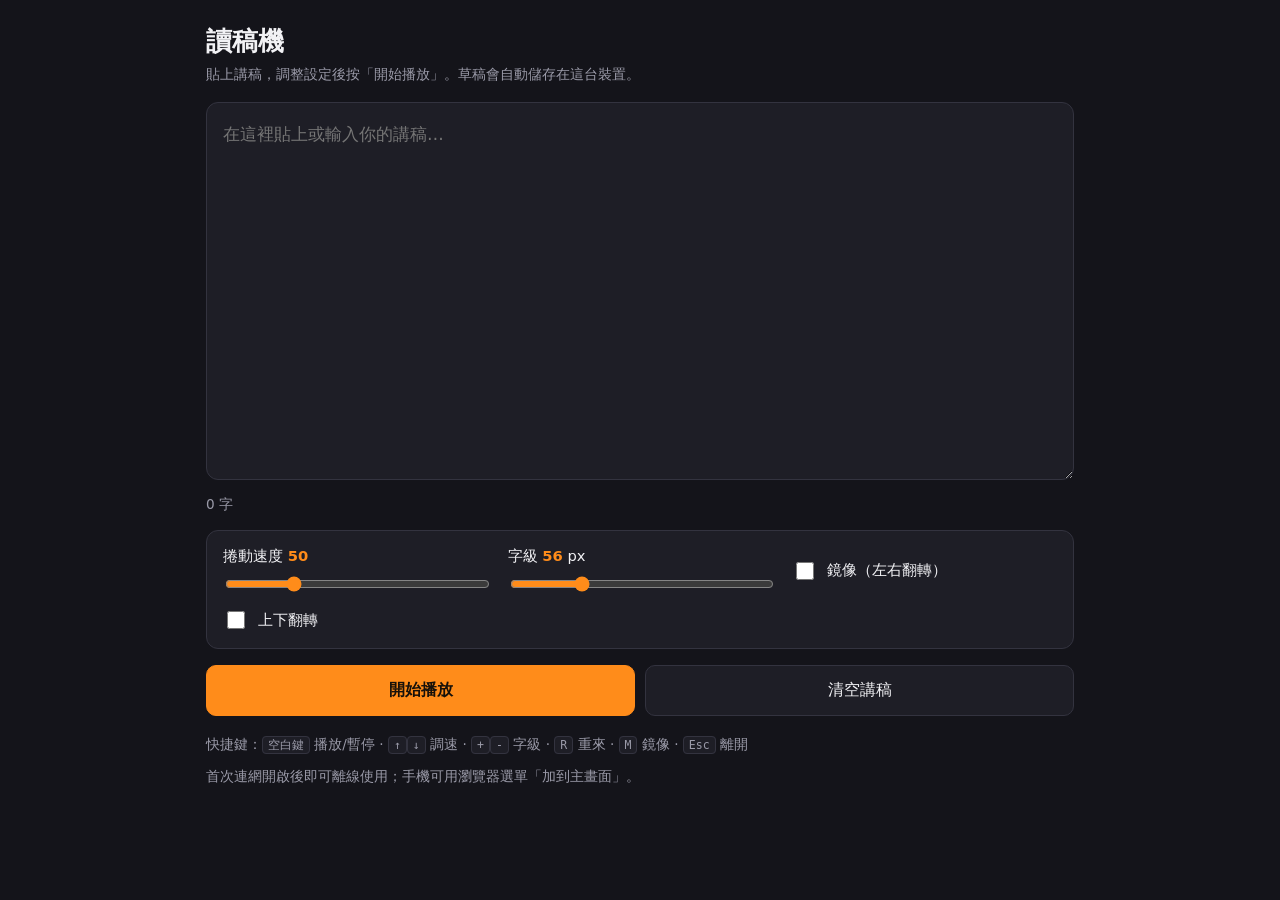
<file: teleprompter/index.html>
<!DOCTYPE html>
<html lang="zh-Hant">
<head>
<meta charset="UTF-8">
<meta name="viewport" content="width=device-width, initial-scale=1, viewport-fit=cover">
<title>讀稿機 Teleprompter</title>
<meta name="description" content="輕量離線可用的網頁讀稿機，適合主持、致詞、簡報排練。">
<meta name="theme-color" content="#111114">
<link rel="manifest" href="manifest.json">
<link rel="icon" href="icons/icon-192.png">
<link rel="apple-touch-icon" href="icons/icon-192.png">
<meta name="apple-mobile-web-app-capable" content="yes">
<meta name="apple-mobile-web-app-status-bar-style" content="black">
<link rel="stylesheet" href="css/style.css?v=1">
</head>
<body>

<!-- ===== 編輯畫面 ===== -->
<main id="editor" class="editor">
  <header class="editor__head">
    <h1>讀稿機</h1>
    <p class="hint">貼上講稿，調整設定後按「開始播放」。草稿會自動儲存在這台裝置。</p>
  </header>

  <textarea id="script" class="script-input" placeholder="在這裡貼上或輸入你的講稿…"
            spellcheck="false" autocomplete="off"></textarea>

  <div class="editor__meta">
    <span id="stats" class="stats">0 字</span>
    <span id="saveState" class="save-state" aria-live="polite"></span>
  </div>

  <section class="settings" aria-label="播放設定">
    <label class="field">
      <span class="field__label">捲動速度 <b id="speedVal">50</b></span>
      <input type="range" id="speed" min="1" max="200" step="1" value="50">
    </label>

    <label class="field">
      <span class="field__label">字級 <b id="fontVal">56</b> px</span>
      <input type="range" id="fontSize" min="20" max="160" step="2" value="56">
    </label>

    <label class="field field--row">
      <input type="checkbox" id="mirrorX">
      <span>鏡像（左右翻轉）</span>
    </label>

    <label class="field field--row">
      <input type="checkbox" id="mirrorY">
      <span>上下翻轉</span>
    </label>
  </section>

  <div class="editor__actions">
    <button id="startBtn" class="btn btn--primary" type="button">開始播放</button>
    <button id="clearBtn" class="btn" type="button">清空講稿</button>
  </div>

  <footer class="editor__foot">
    <p>快捷鍵：<kbd>空白鍵</kbd> 播放/暫停 · <kbd>↑</kbd><kbd>↓</kbd> 調速 · <kbd>+</kbd><kbd>-</kbd> 字級 ·
      <kbd>R</kbd> 重來 · <kbd>M</kbd> 鏡像 · <kbd>Esc</kbd> 離開</p>
    <p id="offlineNote" class="hint"></p>
  </footer>
</main>

<!-- ===== 全螢幕播放畫面 ===== -->
<section id="player" class="player" hidden aria-label="播放畫面">
  <div class="player__guide" aria-hidden="true"></div>

  <div id="viewport" class="player__viewport">
    <div id="scroller" class="player__scroller">
      <div id="scriptView" class="player__text"></div>
    </div>
  </div>

  <div id="controls" class="controls" role="toolbar" aria-label="播放控制">
    <button id="playBtn" class="ctrl ctrl--play" type="button" aria-label="播放或暫停">▶</button>
    <button id="restartBtn" class="ctrl" type="button" aria-label="重新開始">⟲</button>

    <label class="ctrl-field">
      <span>速度</span>
      <input type="range" id="speed2" min="1" max="200" step="1" value="50">
    </label>

    <label class="ctrl-field">
      <span>字級</span>
      <input type="range" id="fontSize2" min="20" max="160" step="2" value="56">
    </label>

    <button id="mirrorBtn" class="ctrl" type="button" aria-pressed="false" aria-label="鏡像切換">鏡像</button>
    <button id="exitBtn" class="ctrl ctrl--exit" type="button" aria-label="離開播放">離開</button>
  </div>
</section>

<script src="js/storage.js?v=1"></script>
<script src="js/app.js?v=1"></script>
<script>
if ('serviceWorker' in navigator) {
  window.addEventListener('load', function () {
    navigator.serviceWorker.register('sw.js').catch(function (err) {
      console.warn('Service Worker 註冊失敗：', err);
    });
  });
}
</script>
</body>
</html>
</file>
<file: teleprompter/css/style.css>
:root {
  --bg: #14141a;
  --panel: #1e1e26;
  --line: #33333f;
  --fg: #f2f2f5;
  --muted: #9a9aa8;
  --accent: #ff8c1a;
  --accent-ink: #17110a;
}

* { box-sizing: border-box; }

html, body {
  margin: 0;
  height: 100%;
  background: var(--bg);
  color: var(--fg);
  font-family: "Noto Sans TC", "PingFang TC", "Microsoft JhengHei", system-ui, sans-serif;
  -webkit-text-size-adjust: 100%;
}

kbd {
  background: var(--panel);
  border: 1px solid var(--line);
  border-radius: 4px;
  padding: 1px 5px;
  font-size: .85em;
}

/* ---------- 編輯畫面 ---------- */
.editor {
  max-width: 900px;
  margin: 0 auto;
  padding: 24px 16px calc(32px + env(safe-area-inset-bottom));
  display: flex;
  flex-direction: column;
  gap: 16px;
}

.editor__head h1 { margin: 0 0 4px; font-size: 1.6rem; }
.hint { margin: 0; color: var(--muted); font-size: .9rem; line-height: 1.6; }

.script-input {
  width: 100%;
  min-height: 42vh;
  resize: vertical;
  padding: 16px;
  border-radius: 12px;
  border: 1px solid var(--line);
  background: var(--panel);
  color: var(--fg);
  font-size: 1.05rem;
  line-height: 1.8;
  font-family: inherit;
}
.script-input:focus { outline: 2px solid var(--accent); outline-offset: 1px; }

.editor__meta {
  display: flex;
  justify-content: space-between;
  color: var(--muted);
  font-size: .85rem;
}

.settings {
  display: grid;
  grid-template-columns: repeat(auto-fit, minmax(240px, 1fr));
  gap: 14px 20px;
  padding: 16px;
  border: 1px solid var(--line);
  border-radius: 12px;
  background: var(--panel);
}

.field { display: flex; flex-direction: column; gap: 8px; font-size: .92rem; }
.field--row { flex-direction: row; align-items: center; gap: 10px; }
.field__label b { color: var(--accent); font-variant-numeric: tabular-nums; }

input[type="range"] { width: 100%; accent-color: var(--accent); }
input[type="checkbox"] { width: 18px; height: 18px; accent-color: var(--accent); }

.editor__actions { display: flex; flex-wrap: wrap; gap: 10px; }

.btn {
  flex: 1 1 160px;
  padding: 14px 18px;
  border-radius: 10px;
  border: 1px solid var(--line);
  background: var(--panel);
  color: var(--fg);
  font-size: 1rem;
  cursor: pointer;
}
.btn:hover { border-color: var(--accent); }
.btn--primary {
  background: var(--accent);
  border-color: var(--accent);
  color: var(--accent-ink);
  font-weight: 700;
}

.editor__foot { display: flex; flex-direction: column; gap: 6px; }
.editor__foot p { margin: 0; color: var(--muted); font-size: .85rem; line-height: 1.9; }

/* ---------- 播放畫面 ---------- */
.player {
  position: fixed;
  inset: 0;
  background: #000;
  overflow: hidden;
}
.player[hidden] { display: none; }

.player__viewport {
  position: absolute;
  inset: 0;
  overflow: hidden;
}

/* 鏡像作用在 viewport，捲動位移仍照常計算 */
.player.is-mirror-x .player__viewport { transform: scaleX(-1); }
.player.is-mirror-y .player__viewport { transform: scaleY(-1); }
.player.is-mirror-x.is-mirror-y .player__viewport { transform: scale(-1, -1); }

.player__scroller { will-change: transform; }

.player__text {
  padding: 50vh 6vw;
  color: #fff;
  font-size: 56px;
  line-height: 1.55;
  font-weight: 700;
  letter-spacing: .02em;
  white-space: pre-wrap;
  overflow-wrap: break-word;
  text-align: left;
}

/* 閱讀基準線 */
.player__guide {
  position: absolute;
  top: 38%;
  left: 0;
  right: 0;
  height: 2px;
  background: rgba(255, 140, 26, .35);
  pointer-events: none;
  z-index: 2;
}

.controls {
  position: absolute;
  left: 50%;
  bottom: calc(18px + env(safe-area-inset-bottom));
  transform: translateX(-50%);
  z-index: 3;
  display: flex;
  align-items: center;
  flex-wrap: wrap;
  justify-content: center;
  gap: 10px;
  padding: 10px 14px;
  border-radius: 14px;
  border: 1px solid var(--line);
  background: rgba(20, 20, 26, .92);
  box-shadow: 0 8px 28px rgba(0, 0, 0, .5);
  transition: opacity .25s ease;
  max-width: min(94vw, 820px);
}
.controls.is-hidden { opacity: 0; pointer-events: none; }

.ctrl {
  min-width: 48px;
  padding: 10px 14px;
  border-radius: 10px;
  border: 1px solid var(--line);
  background: var(--panel);
  color: var(--fg);
  font-size: 1rem;
  cursor: pointer;
}
.ctrl:hover { border-color: var(--accent); }
.ctrl--play { background: var(--accent); border-color: var(--accent); color: var(--accent-ink); font-weight: 700; }
.ctrl[aria-pressed="true"] { border-color: var(--accent); color: var(--accent); }
.ctrl--exit { color: #ffb3b3; }

.ctrl-field { display: flex; align-items: center; gap: 8px; font-size: .85rem; color: var(--muted); }
.ctrl-field input[type="range"] { width: 130px; }

@media (max-width: 600px) {
  .player__text { padding: 50vh 5vw; }
  .ctrl-field input[type="range"] { width: 90px; }
  .ctrl { padding: 10px; min-width: 44px; }
}
</file>
